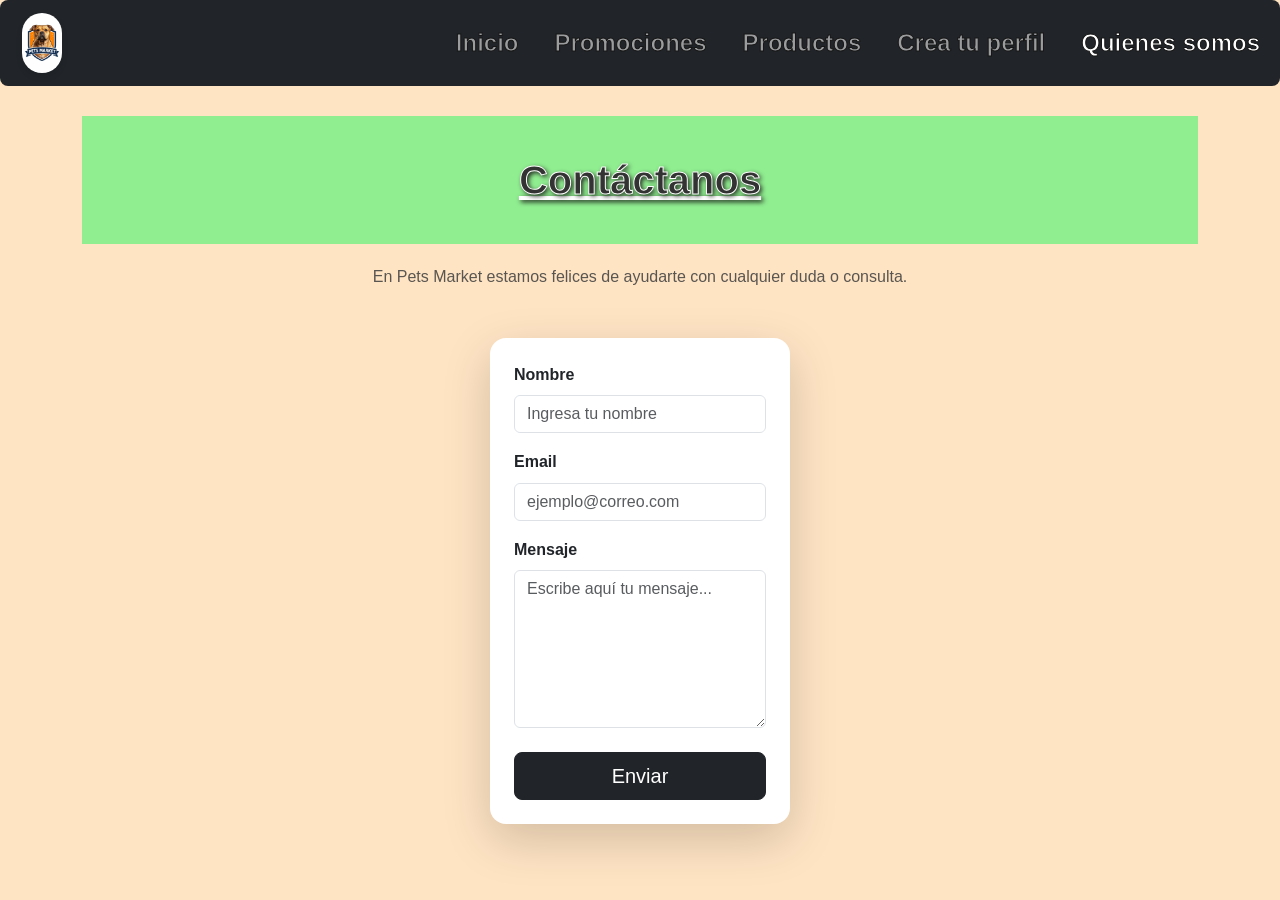
<file: assets/page/creatuperfil.html>
<!DOCTYPE html>
<html lang="es">
<head>
  <meta charset="UTF-8">
  <meta name="viewport" content="width=device-width, initial-scale=1">
  <title>Contacto | Pets Market</title>

  <!-- Bootstrap -->
  <link href="https://cdn.jsdelivr.net/npm/bootstrap@5.3.8/dist/css/bootstrap.min.css" rel="stylesheet">
  <script src="https://cdn.jsdelivr.net/npm/bootstrap@5.3.8/dist/js/bootstrap.bundle.min.js"></script>

  <!-- Estilos -->
  <link rel="stylesheet" href="../../css/style.css">
</head>

<body>

<!-- Navbar -->
<nav class="navbar navbar-expand-sm bg-dark navbar-dark fixed-top">
  <div class="container-fluid">

    <!-- Logo -->
    <a class="navbar-brand" href="../../index.html">
      <img src="../img/logopetsmarket.jpg"
           alt="Logo Pets Market"
           style="width:40px;"
           class="rounded-pill">
    </a>

    <!-- Botón hamburguesa -->
    <button class="navbar-toggler"
            type="button"
            data-bs-toggle="collapse"
            data-bs-target="#navbarNav">

      <span class="navbar-toggler-icon"></span>
    </button>

    <!-- Menú -->
    <div class="collapse navbar-collapse" id="navbarNav">
      <ul class="navbar-nav ms-auto">

        <li class="nav-item">
          <a class="nav-link" href="../../index.html">Inicio</a>
        </li>

        <li class="nav-item">
          <a class="nav-link" href="promociones.html">Promociones</a>
        </li>

        <li class="nav-item">
          <a class="nav-link" href="productos.html">Productos</a>
        </li>

        <li class="nav-item">
          <a class="nav-link" href="creatuperfil.html">Crea tu perfil</a>
        </li>

        <li class="nav-item">
          <a class="nav-link active" href="quienessomos.html">Quienes somos</a>
        </li>

      </ul>
    </div>
  </div>
</nav>

<!-- Contenido principal -->
<main class="container mt-5 pt-5">

  <section class="text-center mb-5">
    <h1 class="fw-bold">Contáctanos</h1>
    <p class="text-muted">
      En Pets Market estamos felices de ayudarte con cualquier duda o consulta.
    </p>
  </section>


  <section class="row justify-content-center">
    <div class="col-md-8 col-lg-6">

      <div class="card shadow-lg border-0 rounded-4">
        <div class="card-body p-4">

          <form action="recibir.php" method="post">



            <div class="mb-3">
              <label for="Name" class="form-label fw-semibold">
                Nombre
              </label>

              <input
                type="text"
                class="form-control"
                id="Name"
                name="Name"
                placeholder="Ingresa tu nombre"
                required
              >
            </div>


            <div class="mb-3">
              <label for="email" class="form-label fw-semibold">
                Email
              </label>

              <input
                type="email"
                class="form-control"
                id="email"
                name="email"
                placeholder="ejemplo@correo.com"
                required
              >
            </div>


            <div class="mb-4">
              <label for="mensaje" class="form-label fw-semibold">
                Mensaje
              </label>

              <textarea
                class="form-control"
                id="mensaje"
                name="mensaje"
                rows="6"
                placeholder="Escribe aquí tu mensaje..."
                required
              ></textarea>
            </div>


            <div class="d-grid">
              <input
                type="submit"
                value="Enviar"
                class="btn btn-dark btn-lg"
              >
            </div>

          </form>

        </div>
      </div>

    </div>
  </section>

</main>

</body>
</html>
</file>
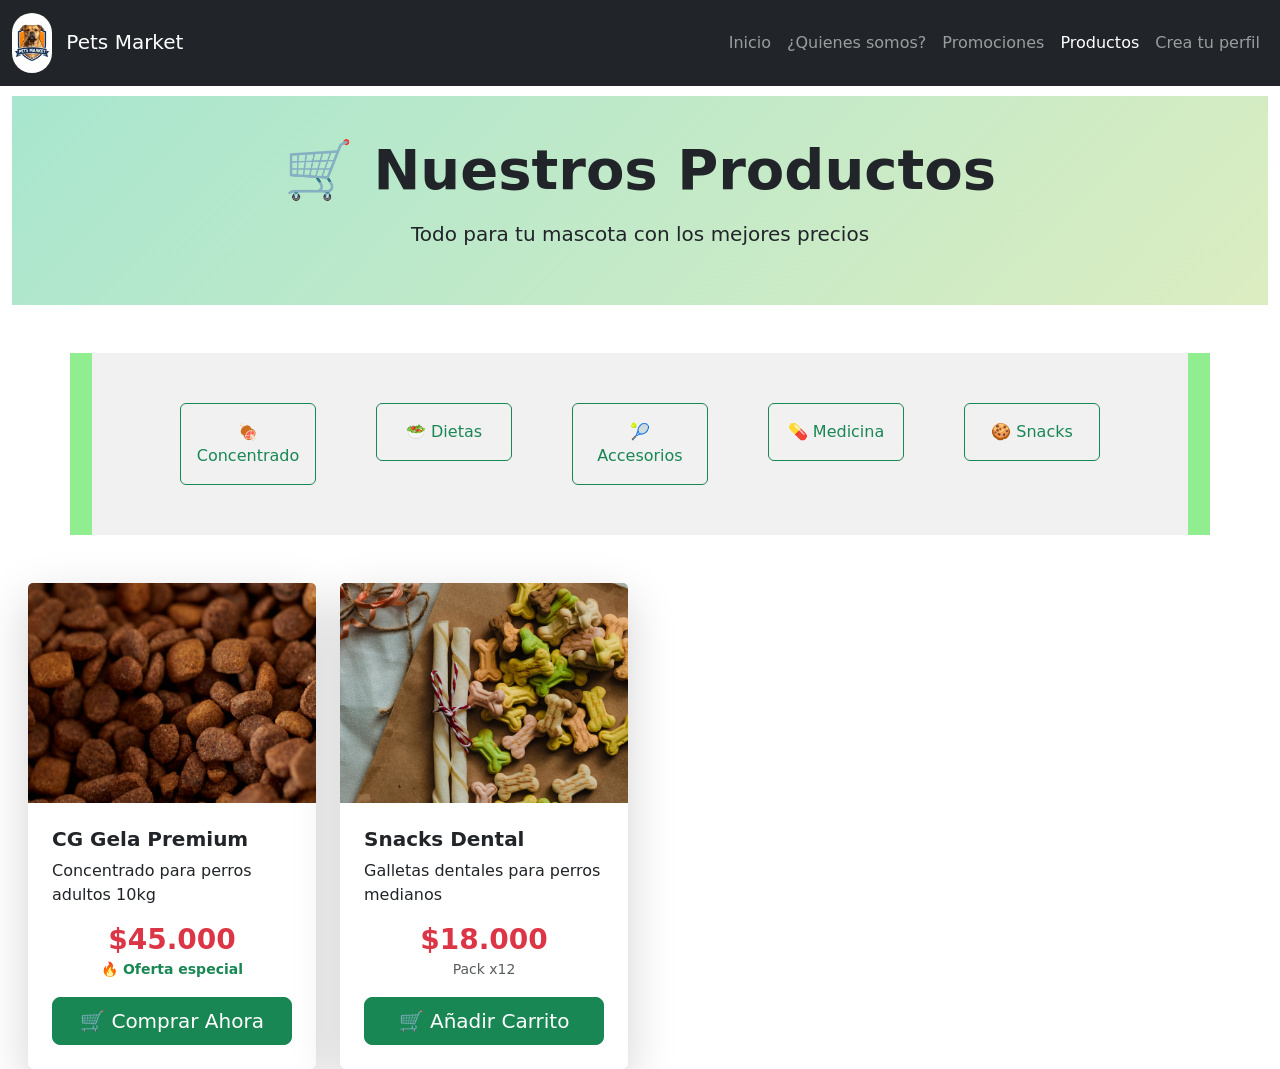
<file: assets/page/productos.html>
<!DOCTYPE html>
<html lang="es">
<head>
    <meta charset="UTF-8">
    <meta name="viewport" content="width=device-width, initial-scale=1">
    <title>Productos - Pets Market</title>
    <link href="https://cdn.jsdelivr.net/npm/bootstrap@5.3.8/dist/css/bootstrap.min.css" rel="stylesheet">
    <script src="https://cdn.jsdelivr.net/npm/bootstrap@5.3.8/dist/js/bootstrap.bundle.min.js"></script>
    <style>

        .container { background-color: lightgreen; }
        .container div { background-color: #f1f1f1; margin: 10px; padding: 20px; font-size: 25px; }
        .product-section { background: linear-gradient(135deg, #a8e6cf, #dcedc1); padding: 40px 0; }
    </style>
</head>
<body>


<nav class="navbar navbar-expand-sm bg-dark navbar-dark fixed-top">
    <div class="container-fluid">
        <a class="navbar-brand" href="../../index.html">
            <img src="../../assets/img/logopetsmarket.jpg" alt="Logo" style="width:40px;" class="rounded-pill me-2">
            <span>Pets Market</span>
        </a>
        <button class="navbar-toggler" type="button" data-bs-toggle="collapse" data-bs-target="#navbarNav">
            <span class="navbar-toggler-icon"></span>
        </button>
        <div class="collapse navbar-collapse" id="navbarNav">
            <ul class="navbar-nav ms-auto">
                <li class="nav-item"><a class="nav-link" href="../../index.html">Inicio</a></li>
                <li class="nav-item"><a class="nav-link" href="quienessomos.html">¿Quienes somos?</a></li>
                <li class="nav-item"><a class="nav-link" href="promociones.html">Promociones</a></li>
                <li class="nav-item"><a class="nav-link active" href="productos.html">Productos</a></li>
                <li class="nav-item"><a class="nav-link" href="creatuperfil.html">Crea tu perfil</a></li>
            </ul>
        </div>
    </div>
</nav>

<!-- 2. CONTENIDO PRODUCTOS -->
<main class="container-fluid mt-5 pt-5">

    <!-- Título -->
    <div class="text-center mb-5 product-section">
        <h1 class="display-4 fw-bold text-dark mb-3">🛒 Nuestros Productos</h1>
        <p class="lead">Todo para tu mascota con los mejores precios</p>
    </div>


    <div class="container mx-auto mb-5 text-center">
        <div class="row g-3 justify-content-center">
            <div class="col-md-2 col-6"><a href="#concentrado" class="btn btn-outline-success w-100 py-3">🍖 Concentrado</a></div>
            <div class="col-md-2 col-6"><a href="#dietas" class="btn btn-outline-success w-100 py-3">🥗 Dietas</a></div>
            <div class="col-md-2 col-6"><a href="#accesorios" class="btn btn-outline-success w-100 py-3">🎾 Accesorios</a></div>
            <div class="col-md-2 col-6"><a href="#medicina" class="btn btn-outline-success w-100 py-3">💊 Medicina</a></div>
            <div class="col-md-2 col-6"><a href="#snacks" class="btn btn-outline-success w-100 py-3">🍪 Snacks</a></div>
        </div>
    </div>

    <!-- Grilla de Productos -->
    <div class="row g-4 px-3">

        <!-- Concentrado -->
        <div class="col-lg-3 col-md-6 col-12">
            <div class="card h-100 shadow-lg border-0">
                <img src="../../assets/img/cuido.jpg" class="card-img-top" style="height: 220px; object-fit: cover;">
                <div class="card-body d-flex flex-column p-4">
                    <h5 class="card-title fw-bold">CG Gela Premium</h5>
                    <p class="card-text flex-grow-1">Concentrado para perros adultos 10kg</p>
                    <div class="text-center mb-3">
                        <span class="h3 text-danger fw-bolder">$45.000</span>
                        <br><small class="text-success fw-bold">🔥 Oferta especial</small>
                    </div>
                    <button class="btn btn-success btn-lg w-100">🛒 Comprar Ahora</button>
                </div>
            </div>
        </div>

        <!-- Snacks -->
        <div class="col-lg-3 col-md-6 col-12">
            <div class="card h-100 shadow-lg border-0">
                <img src="../../assets/img/snacks.jpg" class="card-img-top" style="height: 220px; object-fit: cover;">
                <div class="card-body d-flex flex-column p-4">
                    <h5 class="card-title fw-bold">Snacks Dental</h5>
                    <p class="card-text flex-grow-1">Galletas dentales para perros medianos</p>
                    <div class="text-center mb-3">
                        <span class="h3 text-danger fw-bolder">$18.000</span>
                        <br><small class="text-muted">Pack x12</small>
                    </div>
                    <button class="btn btn-success btn-lg w-100">🛒 Añadir Carrito</button>
                </div>
            </div>
        </div>

    </div>
</main>

</body>
</html>
</file>
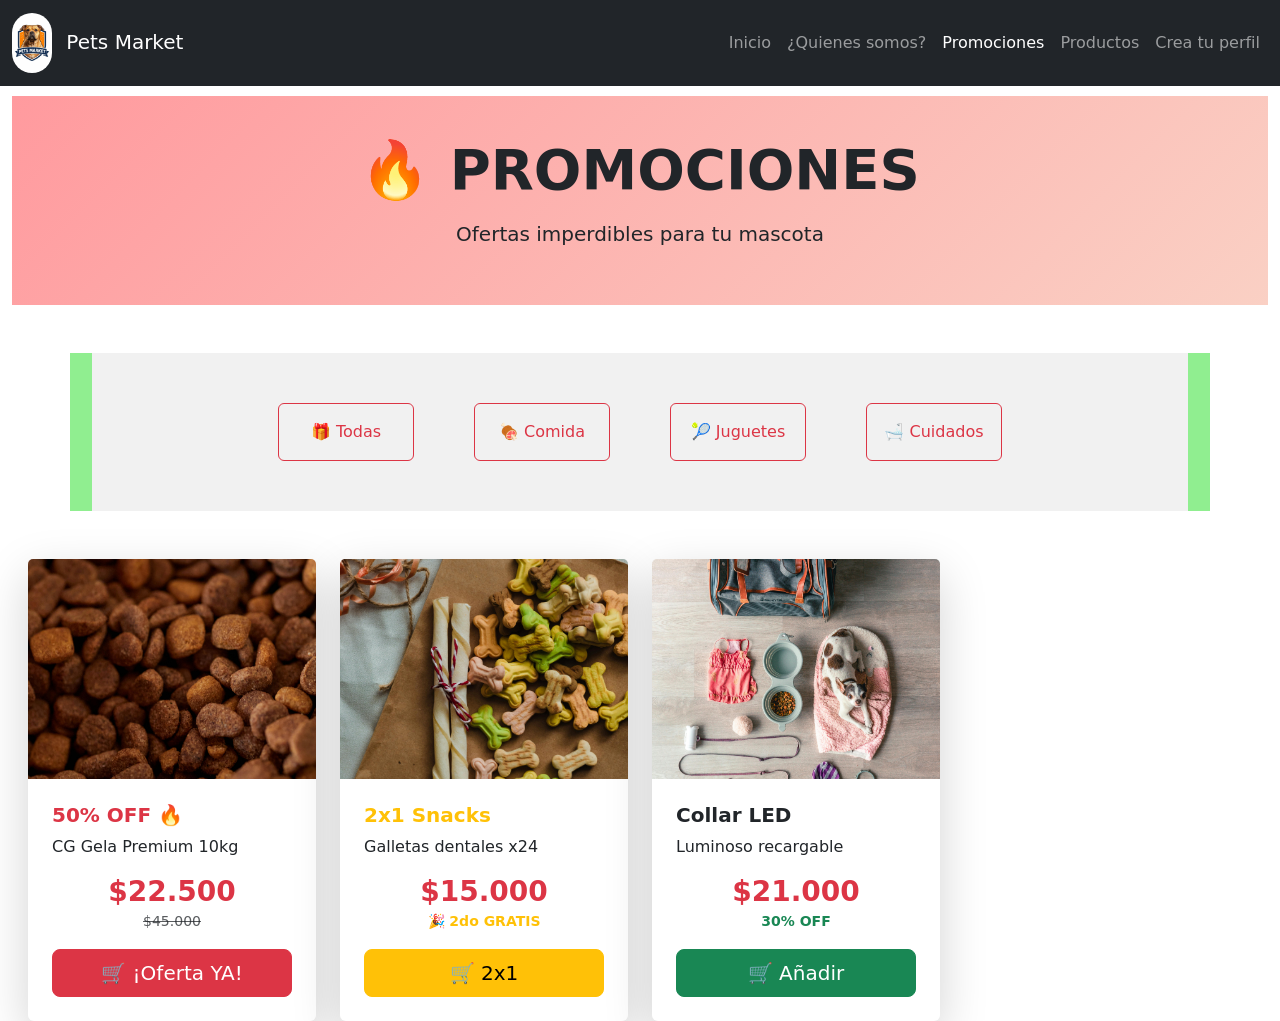
<file: assets/page/promociones.html>
<!DOCTYPE html>
<html lang="es">
<head>
  <meta charset="UTF-8">
  <meta name="viewport" content="width=device-width, initial-scale=1">
  <title>Promociones - Pets Market</title>
  <link href="https://cdn.jsdelivr.net/npm/bootstrap@5.3.8/dist/css/bootstrap.min.css" rel="stylesheet">
  <script src="https://cdn.jsdelivr.net/npm/bootstrap@5.3.8/dist/js/bootstrap.bundle.min.js"></script>
  <style>
      .container { background-color: lightgreen; }
      .container div { background-color: #f1f1f1; margin: 10px; padding: 20px; font-size: 25px; }
      .promo-section { background: linear-gradient(135deg, #ff9a9e, #fad0c4); padding: 40px 0; }
      /* Efecto flotante igual que productos */
      .card { transition: all 0.4s ease; }
      .card:hover { transform: translateY(-10px); box-shadow: 0 20px 40px rgba(0,0,0,0.2) !important; }
  </style>
</head>
<body>

<!-- navbar aqui -->
<nav class="navbar navbar-expand-sm bg-dark navbar-dark fixed-top">
  <div class="container-fluid">
    <a class="navbar-brand" href="../../index.html">
      <img src="../../assets/img/logopetsmarket.jpg" alt="Logo" style="width:40px;" class="rounded-pill me-2">
      <span>Pets Market</span>
    </a>
    <button class="navbar-toggler" type="button" data-bs-toggle="collapse" data-bs-target="#navbarNav">
      <span class="navbar-toggler-icon"></span>
    </button>
    <div class="collapse navbar-collapse" id="navbarNav">
      <ul class="navbar-nav ms-auto">
        <li class="nav-item"><a class="nav-link" href="../../index.html">Inicio</a></li>
        <li class="nav-item"><a class="nav-link" href="quienessomos.html">¿Quienes somos?</a></li>
        <li class="nav-item"><a class="nav-link active" href="promociones.html">Promociones</a></li>
        <li class="nav-item"><a class="nav-link" href="productos.html">Productos</a></li>
        <li class="nav-item"><a class="nav-link" href="creatuperfil.html">Crea tu perfil</a></li>
      </ul>
    </div>
  </div>
</nav>

<!-- contenido de las promociones -->
<main class="container-fluid mt-5 pt-5">
  <!-- Título igual que productos -->
  <div class="text-center mb-5 promo-section">
    <h1 class="display-4 fw-bold text-dark mb-3">🔥 PROMOCIONES</h1>
    <p class="lead">Ofertas imperdibles para tu mascota</p>
  </div>


  <div class="container mx-auto mb-5 text-center">
    <div class="row g-3 justify-content-center">
      <div class="col-md-2 col-6"><a href="#todas" class="btn btn-outline-danger w-100 py-3">🎁 Todas</a></div>
      <div class="col-md-2 col-6"><a href="#comida" class="btn btn-outline-danger w-100 py-3">🍖 Comida</a></div>
      <div class="col-md-2 col-6"><a href="#juguetes" class="btn btn-outline-danger w-100 py-3">🎾 Juguetes</a></div>
      <div class="col-md-2 col-6"><a href="#cuidados" class="btn btn-outline-danger w-100 py-3">🛁 Cuidados</a></div>
    </div>
  </div>

  <!-- grilla de las promo -->
  <div class="row g-4 px-3">
    <!-- Promo 1 -->
    <div class="col-lg-3 col-md-6 col-12">
      <div class="card h-100 shadow-lg border-0">
        <img src="../../assets/img/cuido.jpg" class="card-img-top" style="height: 220px; object-fit: cover;">
        <div class="card-body d-flex flex-column p-4">
          <h5 class="card-title fw-bold text-danger">50% OFF 🔥</h5>
          <p class="card-text flex-grow-1">CG Gela Premium 10kg</p>
          <div class="text-center mb-3">
            <span class="h3 text-danger fw-bolder">$22.500</span>
            <br><small class="text-muted text-decoration-line-through">$45.000</small>
          </div>
          <button class="btn btn-danger btn-lg w-100">🛒 ¡Oferta YA!</button>
        </div>
      </div>
    </div>

    <!-- Promo 2 -->
    <div class="col-lg-3 col-md-6 col-12">
      <div class="card h-100 shadow-lg border-0">
        <img src="../../assets/img/snacks.jpg" class="card-img-top" style="height: 220px; object-fit: cover;">
        <div class="card-body d-flex flex-column p-4">
          <h5 class="card-title fw-bold text-warning">2x1 Snacks</h5>
          <p class="card-text flex-grow-1">Galletas dentales x24</p>
          <div class="text-center mb-3">
            <span class="h3 text-danger fw-bolder">$15.000</span>
            <br><small class="text-warning fw-bold">🎉 2do GRATIS</small>
          </div>
          <button class="btn btn-warning btn-lg w-100">🛒 2x1</button>
        </div>
      </div>
    </div>

    <!-- Promo 3 -->
    <div class="col-lg-3 col-md-6 col-12">
      <div class="card h-100 shadow-lg border-0">
        <img src="../../assets/img/accesorios.jpg" class="card-img-top" style="height: 220px; object-fit: cover;">
        <div class="card-body d-flex flex-column p-4">
          <h5 class="card-title fw-bold">Collar LED</h5>
          <p class="card-text flex-grow-1">Luminoso recargable</p>
          <div class="text-center mb-3">
            <span class="h3 text-danger fw-bolder">$21.000</span>
            <br><small class="text-success fw-bold">30% OFF</small>
          </div>
          <button class="btn btn-success btn-lg w-100">🛒 Añadir</button>
        </div>
      </div>
    </div>
  </div>
</main>

</body>
</html>
</file>
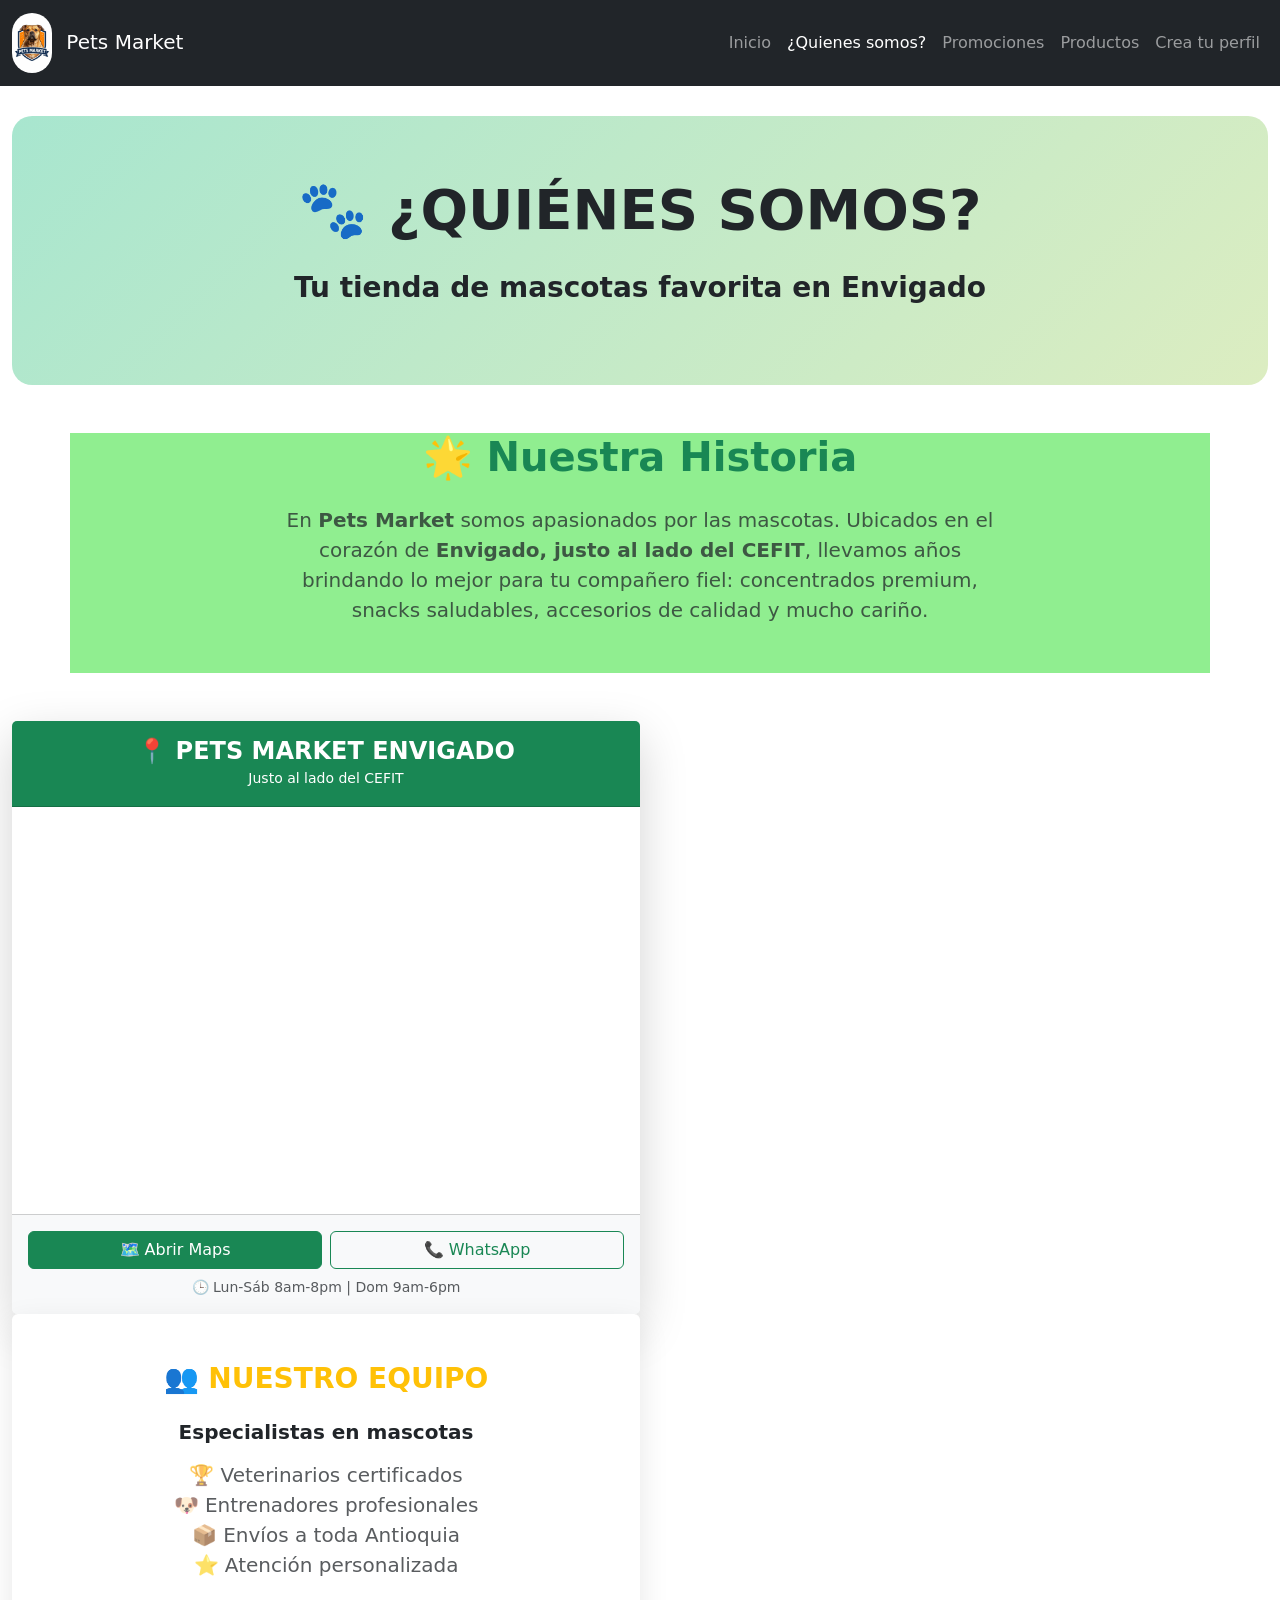
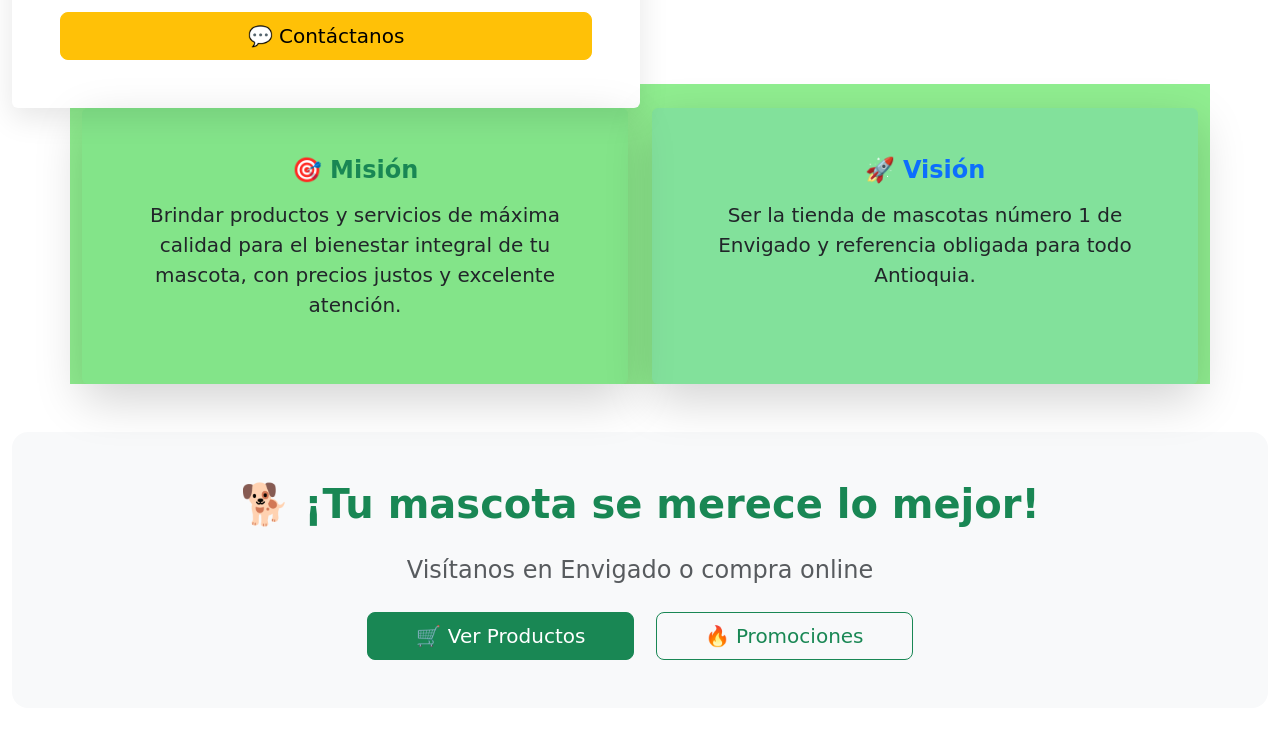
<file: assets/page/quienessomos.html>
<!DOCTYPE html>
<html lang="es">
<head>
  <meta charset="UTF-8">
  <meta name="viewport" content="width=device-width, initial-scale=1">
  <title>¿Quiénes somos? - Pets Market</title>
  <link href="https://cdn.jsdelivr.net/npm/bootstrap@5.3.8/dist/css/bootstrap.min.css" rel="stylesheet">
  <script src="https://cdn.jsdelivr.net/npm/bootstrap@5.3.8/dist/js/bootstrap.bundle.min.js"></script>
  <style>
      .container { background-color: lightgreen; }
      .about-section {
          background: linear-gradient(135deg, #a8e6cf, #dcedc1);
          padding: 60px 0;
          border-radius: 20px;
          margin: 20px 0;
      }
      .team-card, .location-card {
          transition: all 0.4s ease;
          border: none;
          box-shadow: 0 10px 30px rgba(0,0,0,0.1);
      }
      .team-card:hover, .location-card:hover {
          transform: translateY(-10px);
          box-shadow: 0 20px 40px rgba(0,0,0,0.2) !important;
      }
  </style>
</head>
<body>


<nav class="navbar navbar-expand-sm bg-dark navbar-dark fixed-top">
  <div class="container-fluid">
    <a class="navbar-brand" href="../../index.html">
      <img src="../../assets/img/logopetsmarket.jpg" alt="Logo" style="width:40px;" class="rounded-pill me-2">
      <span>Pets Market</span>
    </a>
    <button class="navbar-toggler" type="button" data-bs-toggle="collapse" data-bs-target="#navbarNav">
      <span class="navbar-toggler-icon"></span>
    </button>
    <div class="collapse navbar-collapse" id="navbarNav">
      <ul class="navbar-nav ms-auto">
        <li class="nav-item"><a class="nav-link" href="../../index.html">Inicio</a></li>
        <li class="nav-item"><a class="nav-link active" href="quienessomos.html">¿Quienes somos?</a></li>
        <li class="nav-item"><a class="nav-link" href="promociones.html">Promociones</a></li>
        <li class="nav-item"><a class="nav-link" href="productos.html">Productos</a></li>
        <li class="nav-item"><a class="nav-link" href="creatuperfil.html">Crea tu perfil</a></li>
      </ul>
    </div>
  </div>
</nav>


<main class="container-fluid mt-5 pt-5">
  <!-- Hero Section -->
  <div class="text-center mb-5 about-section">
    <h1 class="display-4 fw-bold text-dark mb-4">🐾 ¿QUIÉNES SOMOS?</h1>
    <p class="lead fs-3 text-dark fw-bold">Tu tienda de mascotas favorita en Envigado</p>
  </div>

  <!-- nuestra historia -->
  <div class="container mb-5">
    <div class="row justify-content-center">
      <div class="col-lg-8">
        <div class="text-center mb-5">
          <h2 class="display-6 fw-bold text-success mb-4">🌟 Nuestra Historia</h2>
          <p class="fs-5 text-muted">
            En <strong>Pets Market</strong> somos apasionados por las mascotas. Ubicados en el corazón de
            <strong>Envigado, justo al lado del CEFIT</strong>, llevamos años brindando lo mejor para tu
            compañero fiel: concentrados premium, snacks saludables, accesorios de calidad y mucho cariño.
          </p>
        </div>
      </div>
    </div>
  </div>

  <!-- la ubicacio va aqui -->

  <div class="col-lg-6">
    <div class="card location-card h-100 shadow-lg border-0">
      <div class="card-header bg-success text-white text-center py-3">
        <h4 class="mb-0 fw-bold">📍 PETS MARKET ENVIGADO</h4>
        <small>Justo al lado del CEFIT</small>
      </div>
      <div class="card-body p-0">

        <!-- mapa interactivo -->
        <iframe
          src="https://www.google.com/maps/embed?pb=!1m18!1m12!1m3!1d3966.311234567890!2d-75.58123456789012!3d6.167845678901234!2m3!1f0!2f0!3f0!3m2!1i1024!2i768!4f13.1!3m3!1m2!1s0x8e4428a5b4b4b4b4%3A0x1234567890abcdef!2sCEFIT%20Envigado!5e0!3m2!1ses!2sco!4v1736500000000!5m2!1ses!2sco"
          width="100%"
          height="400"
          style="border:0; border-radius: 0 0 15px 15px;"
          allowfullscreen=""
          loading="lazy"
          referrerpolicy="no-referrer-when-downgrade">
        </iframe>
      </div>
      <div class="card-footer bg-light text-center p-3">
        <div class="row g-2">
          <div class="col-6">
            <a href="https://maps.app.goo.gl/CEFITenvigado" class="btn btn-success w-100 fs-6" target="_blank">
              🗺️ Abrir Maps
            </a>
          </div>
          <div class="col-6">
            <a href="tel:+57300XXXXXXX" class="btn btn-outline-success w-100 fs-6">
              📞 WhatsApp
            </a>
          </div>
        </div>
        <small class="text-muted mt-2 d-block">🕒 Lun-Sáb 8am-8pm | Dom 9am-6pm</small>
      </div>
    </div>
  </div>

      <!-- Nuestro Equipo -->
      <div class="col-lg-6">
        <div class="card team-card h-100">
          <div class="card-body text-center p-5">
            <h3 class="card-title fw-bold text-warning mb-4">👥 NUESTRO EQUIPO</h3>
            <div class="mb-4">
              <i class="bi bi-people fs-1 text-warning mb-3"></i>
            </div>
            <h5 class="fw-bold mb-3">Especialistas en mascotas</h5>
            <ul class="list-unstyled fs-5 text-muted">
              <li>🏆 Veterinarios certificados</li>
              <li>🐶 Entrenadores profesionales</li>
              <li>📦 Envíos a toda Antioquia</li>
              <li>⭐ Atención personalizada</li>
            </ul>
            <button class="btn btn-warning btn-lg w-100 mt-3">💬 Contáctanos</button>
          </div>
        </div>
      </div>
    </div>
  </div>

  <!-- mision y vision  -->
  <div class="container mb-5">
    <div class="row g-4">
      <div class="col-md-6">
        <div class="card h-100 shadow-lg border-0 bg-success bg-opacity-10">
          <div class="card-body p-5 text-center">
            <h4 class="fw-bold text-success mb-3">🎯 Misión</h4>
            <p class="fs-5">Brindar productos y servicios de máxima calidad para el bienestar integral de tu mascota, con precios justos y excelente atención.</p>
          </div>
        </div>
      </div>
      <div class="col-md-6">
        <div class="card h-100 shadow-lg border-0 bg-primary bg-opacity-10">
          <div class="card-body p-5 text-center">
            <h4 class="fw-bold text-primary mb-3">🚀 Visión</h4>
            <p class="fs-5">Ser la tienda de mascotas número 1 de Envigado y referencia obligada para todo Antioquia.</p>
          </div>
        </div>
      </div>
    </div>
  </div>

  <!-- numeros de contacto -->
  <div class="text-center mb-5 py-5 bg-light rounded-4">
    <h2 class="display-6 fw-bold text-success mb-4">🐕 ¡Tu mascota se merece lo mejor!</h2>
    <p class="fs-4 text-muted mb-4">Visítanos en Envigado o compra online</p>
    <a href="productos.html" class="btn btn-success btn-lg fs-5 px-5 me-3">🛒 Ver Productos</a>
    <a href="promociones.html" class="btn btn-outline-success btn-lg fs-5 px-5">🔥 Promociones</a>
  </div>
</main>

</body>
</html>
</file>
<file: css/style.css>
/* Reset básico para consistencia */
* { margin: 0; padding: 0; box-sizing: border-box; }
body { font-family: 'Segoe UI', Tahoma, sans-serif; line-height: 1.6; color: #333; padding: 20px; }


h1 {
    text-decoration-line: underline;
    background-color: lightgreen;
    text-align: center;
    margin-bottom: 20px;
    padding: 40px 20px;
    text-shadow: 2px 2px 5px #171616;
    -webkit-text-stroke: 1px white;
}

h1, h2 { text-align: center; margin-bottom: 20px; }


/* Estilo de navegación */
nav { background: lightgrey; padding: 1rem; border-radius: 8px; margin-bottom: 20px; }
nav ul { display: flex; justify-content: center; list-style: none; gap: 20px; }
nav a { text-decoration: none; color: lightgreen; font-weight: bold; padding: 5px 10px; -webkit-text-stroke: 1px #171616; font-size: x-large }
nav a:hover { background: white; color: lightgreen; border-radius: 4px; }
nav ul li {color: lightgreen; font-weight: bold; -webkit-text-stroke: 1px black; font-size: x-large  }

.card {
    border: 1px solid #ddd;
    border-radius: 10px;
    width: 300px;
    overflow: hidden;
    margin: 20px auto;
    box-shadow: 0 4px 8px rgba(0,0,0,0.1);
    transition: all 0.3s ease;
    cursor: pointer;
}

.card:hover {
    transform: translateY(-10px);
    box-shadow: 0 20px 40px rgba(0,0,0,0.2);
}

.card-container {
    padding: 15px;
    text-align: center;
    background: #fff;
}

/* Contenedor multimedia */
.media-container { display: flex; flex-wrap: wrap; justify-content: center; gap: 20px; margin-bottom: 30px; }
img, video { border-radius: 10px; object-fit: cover; box-shadow: 0 4px 6px rgba(0,0,0,0.1); }

/* Tarjetas */
.card { border: 1px solid #ddd; border-radius: 10px; width: 300px; overflow: hidden; margin: 0 auto; box-shadow: 0 4px 8px rgba(0,0,0,0.1); }
.card img { width: 100%; height: auto; display: block; }
.card-container { padding: 15px; text-align: center; background: #fff; }



 body {
     background-color: bisque;
 }

    /* Efecto flotante en imagenes de la galeria */
    .media-container img,
    .media-container video {
        transition: all 0.4s ease;
        transform: translateY(0);
    }

    .media-container img:hover,
    .media-container video:hover {
        transform: translateY(-15px);
        box-shadow: 0 15px 30px rgba(0,0,0,0.3);
    }

    /* Tambien a la tarjeta principal */
    .card {
        transition: all 0.4s ease;
    }

    .card:hover {
        transform: translateY(-15px);
        box-shadow: 0 25px 50px rgba(0,0,0,0.3);
    }

    .location-card,
    .team-card {
        transition: all 0.4s ease;
        border: none;
        box-shadow: 0 10px 30px rgba(0,0,0,0.1);
    }

    .location-card:hover,
    .team-card:hover {
        transform: translateY(-10px);
        box-shadow: 0 20px 40px rgba(0,0,0,0.2) !important;
    }
</file>
